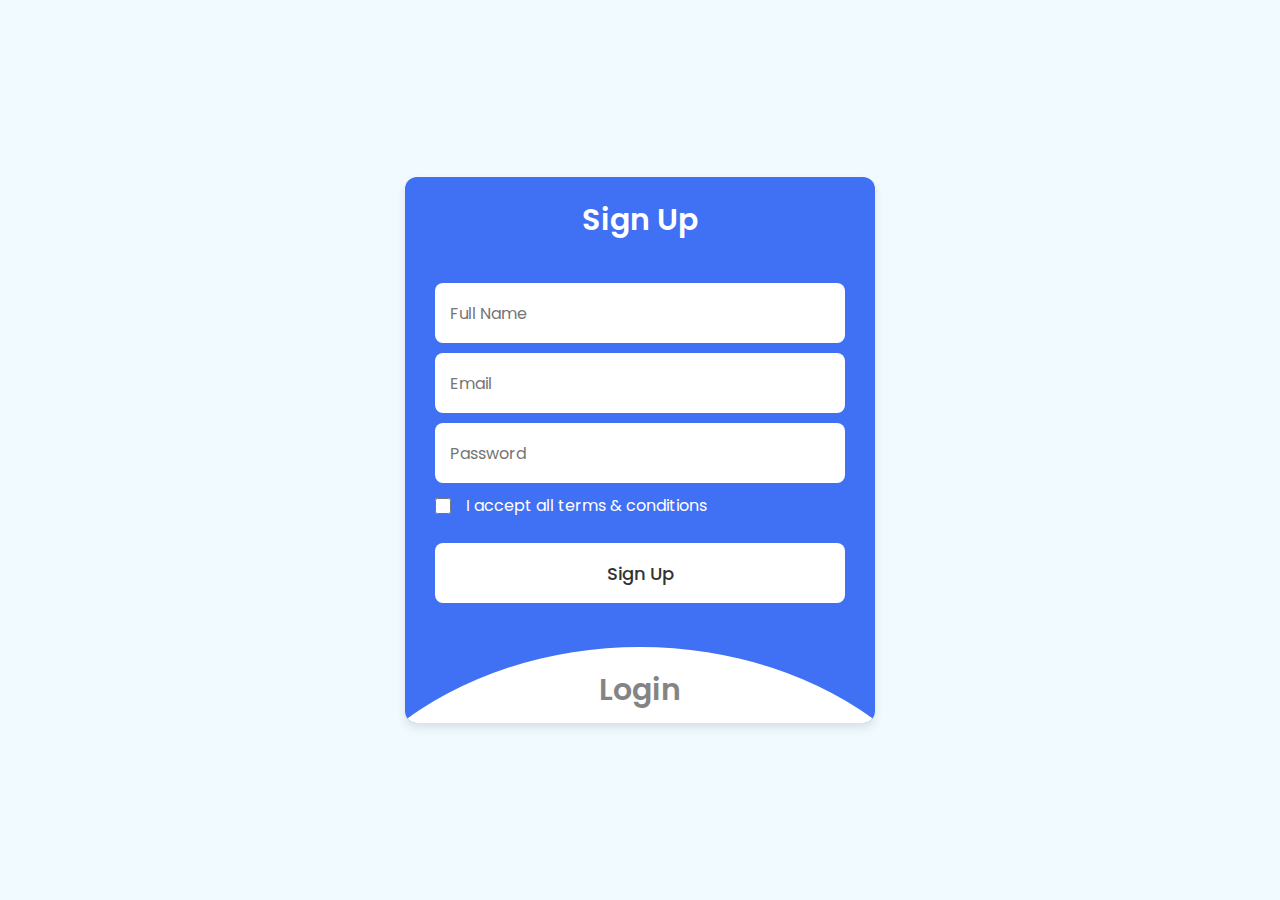
<file: login.html>
<!DOCTYPE html>
<html lang="en">
<head>
    <meta charset="UTF-8">
    <meta name="viewport" content="width=device-width, initial-scale=1.0">
    <title>Login & Signup</title>
    <link rel="stylesheet" href="assets/css/login.css">
</head>
<body>

<section class="wrapper">
    <div class="form signup">
        <header> Sign Up</header> 
        <form action="#">
            <input type="text" placeholder="Full Name" required />   
            <input type="text" placeholder="Email" required />   
            <input type="password" placeholder="Password" required /> 
            <div class="checkbox">
                <input type="checkbox" id="SignupCheck">
                <label for="SignupCheck">I accept all terms & conditions</label>
            </div>  
            <input type="submit" value="Sign Up" />   
        </form> 
    </div>

    <div class="form login">
        <header>Login</header> 
        <form action="#">
            <input type="text" placeholder="Email" required />   
            <input type="password" placeholder="Password" required />  
            <a href="#">Forget Password!</a>
            <input type="submit" value="Login" />   
        </form> 
    </div>
</section>    

<script>
    const wrapper = document.querySelector(".wrapper");
    const signupHeader = document.querySelector(".signup header"); 
    const loginHeader = document.querySelector(".login header");

    loginHeader.addEventListener("click", () => {
        wrapper.classList.add("active");
    });

    signupHeader.addEventListener("click", () => {
        wrapper.classList.remove("active");
    });
</script>
</body>
</html>
</file>
<file: assets/css/login.css>
/* google font */
@import url('https://fonts.googleapis.com/css2?family=Poppins:ital,wght@0,100;0,200;0,300;0,400;0,500;0,600;0,700;0,800;0,900;1,100;1,200;1,300;1,400;1,500;1,600;1,700;1,800;1,900&display=swap');

* {
    margin: 0;
    padding: 0;
    box-sizing: border-box;
    font-family: "Poppins", sans-serif;
}

body {
    min-height: 100vh;
    display: flex;
    align-items: center;
    justify-content: center;
    background: #f0faff;
}

.wrapper {
    position: relative;
    max-width: 470px;
    width: 100%;
    padding: 20px 30px 120px;
    border-radius: 12px;
    background: #4070f4;
    box-shadow: 0 5px 10px rgba(0, 0, 0, 0.1);
    overflow: hidden;
}

.form.login {
    position: absolute;
    left: 50%;
    bottom: -86%;
    transform: translateX(-50%);
    width:calc( 100% + 220px );
    padding: 20px 140px;
    border-radius: 50%;
    height: 100%;
    background: #fff;
    transition: all 0.6s ease;
}

.wrapper.active  .form.login {
    bottom: -15%;
    box-shadow: 0 -5px 10px rgba(0, 0, 0, 0.1);
    border-radius: 35%;


}

.form header{
    font-size: 30px;
    text-align: center;
    color: #fff;
    font-weight: 600;
    cursor: pointer;
} 

.form.login header {
    color: #333;
    opacity: 0.6;
}

.wrapper.active .form.login header {
    opacity: 1;
}

.wrapper.active .signup header {
    opacity: 0.6;
}
.wrapper form {
    display: flex;
    flex-direction: column;
    gap: 10px;
    margin-top: 40px;
}

form input {
    height: 60px;
    outline: none;
    border: none;
    padding: 0 15px;
    font-size: 16px;
    font-weight: 400px;
    color: #333;
    border-radius: 8px;
    background: #fff;
}

.form.login input {
    border: 1px solid #aaa;    
}

.form .login input:focus {
    box-shadow: 0 1px 0 #ddd;
} 


form .checkbox{
    display: flex;
    align-items: center;
    gap: 15px;
}

.checkbox input[type="checkbox"] {
    height: 16px;
    width: 16px;
    accent-color: #fff;
    cursor: pointer;

}

form a {
    color: #333;
    text-decoration: none;
    margin-left: 10px;
}

form a:hover {
    text-decoration:underline ;
}

form .checkbox label {
    cursor: pointer;
    color: #fff;
}

form input[type="submit"] {
    margin-top: 15px;
    padding: none;
    font-size: 18px;
    font-weight: 500;
    cursor: pointer;
}

.form.login input[type="submit"] {
    background: #4070f4;
    color: #fff;
    border: none;
}
</file>
